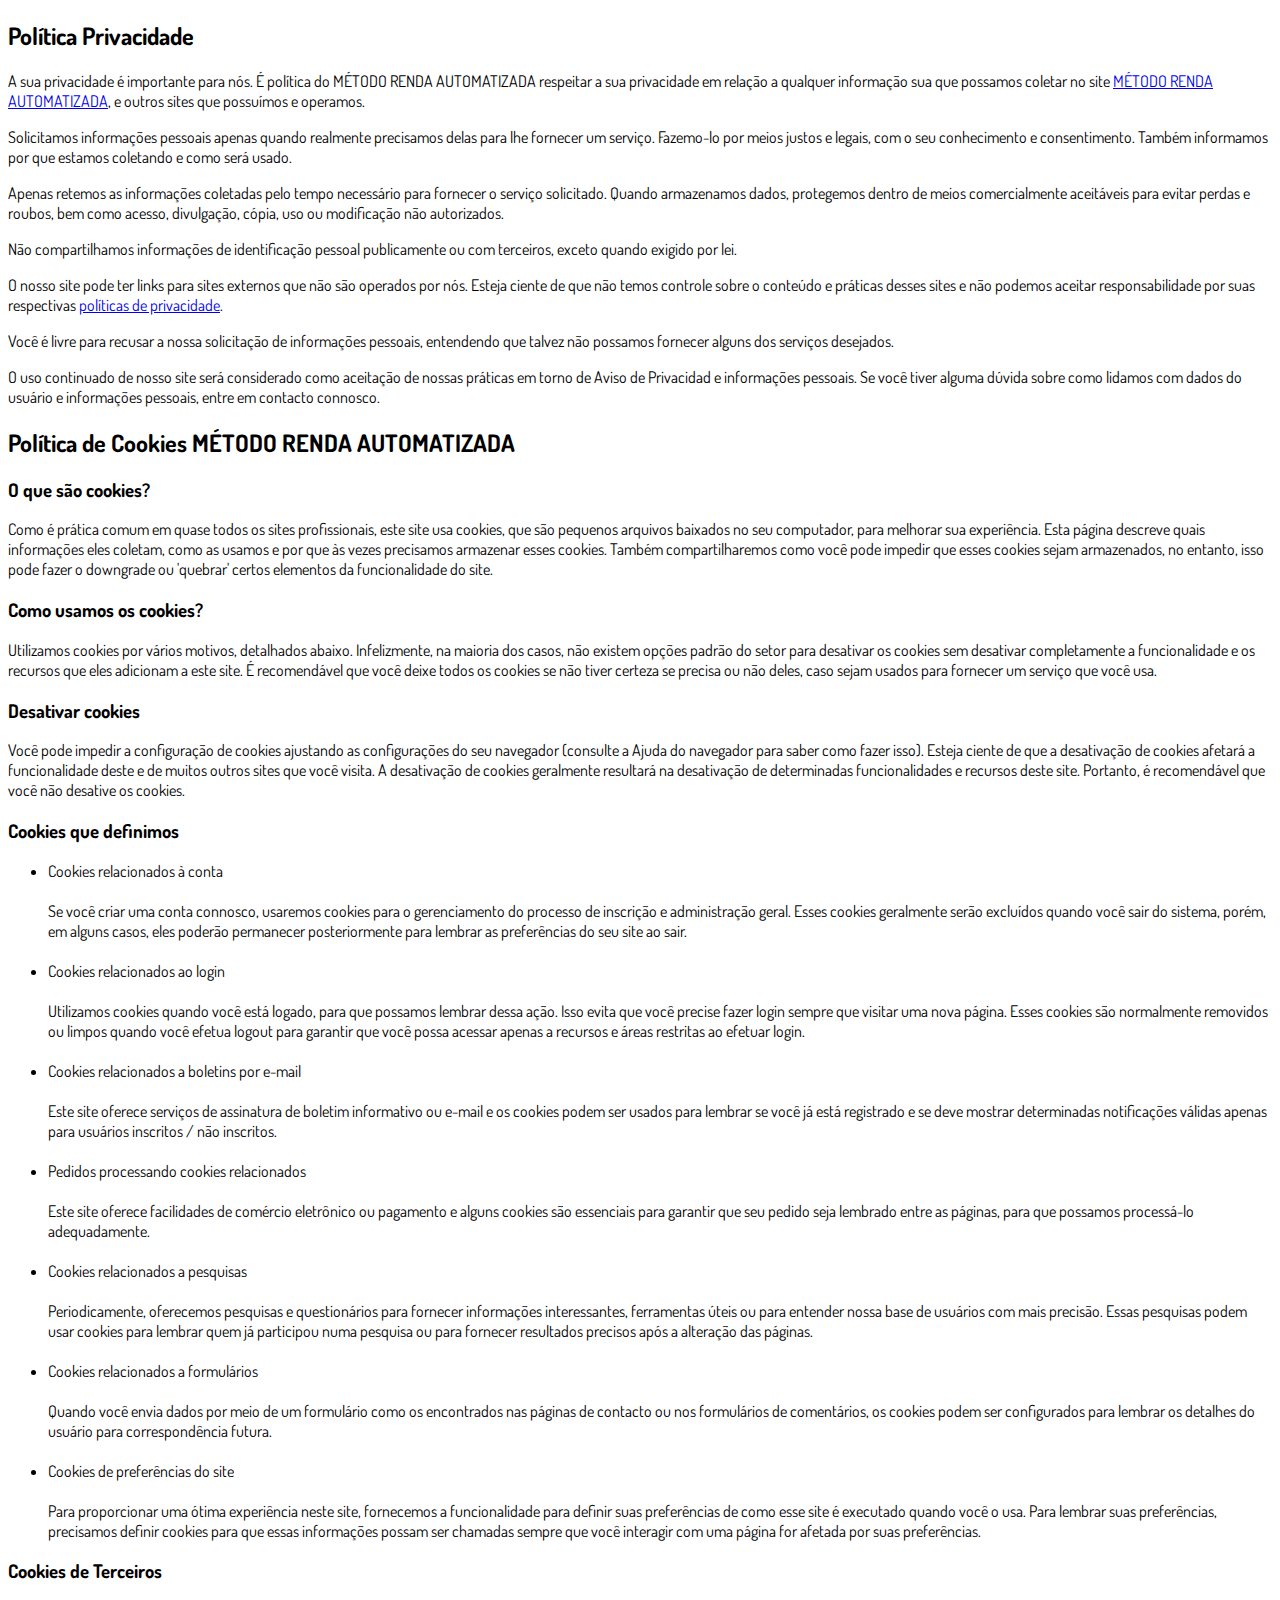
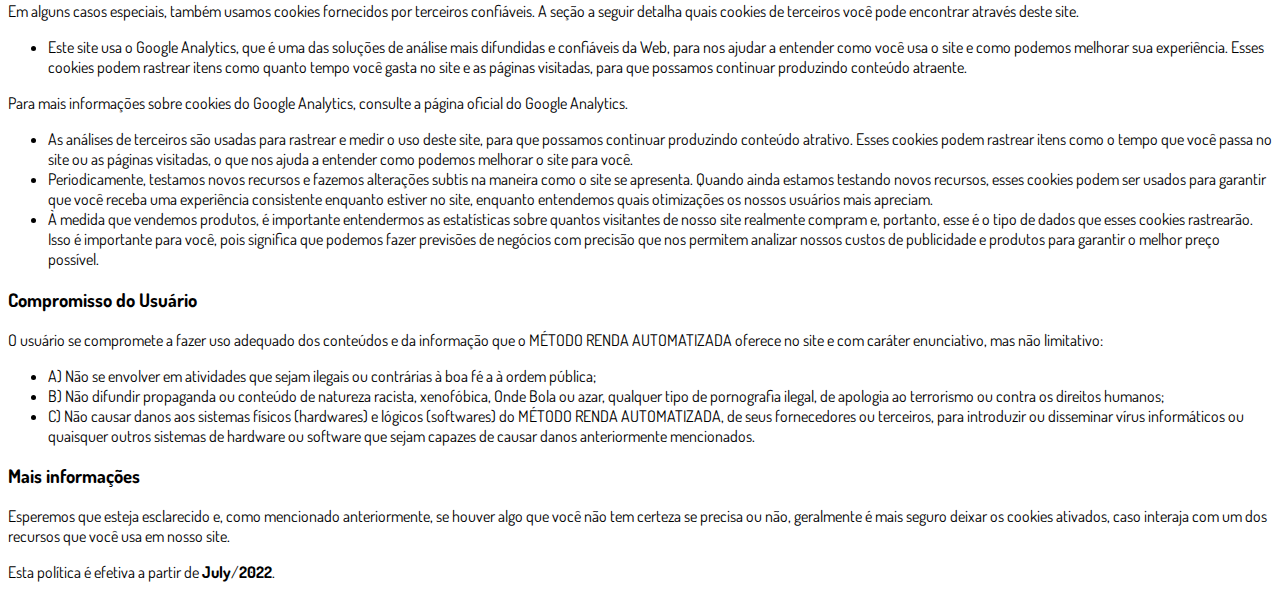
<file: privacidade.html>
<!DOCTYPE html>
<html lang="pt-br">
  <head>
    <meta charset="utf-8">
    <meta name="viewport" content="width=device-width, initial-scale=1, shrink-to-fit=no">

    <link rel="stylesheet" href="https://stackpath.bootstrapcdn.com/bootstrap/4.1.3/css/bootstrap.min.css" integrity="sha384-MCw98/SFnGE8fJT3GXwEOngsV7Zt27NXFoaoApmYm81iuXoPkFOJwJ8ERdknLPMO" crossorigin="anonymous">

    <link rel="preconnect" href="https://fonts.googleapis.com">
    <link rel="preconnect" href="https://fonts.gstatic.com" crossorigin>
    <link href="https://fonts.googleapis.com/css2?family=Dosis:wght@200;300;400;500;600;700;800&display=swap" rel="stylesheet">
    
    <!-- Ícone da Página -->
    <link rel="shortcut icon" type="image/jpg" href="./assets/img/favicon.png">

    <!-- Título da Página -->
    <title>Política de Privacidade | Método Renda Automatizada</title>
    
    <style type="text/css">
      body {
        font-family: 'Dosis', sans-serif;
      }
    </style>

  </head>
  <body>
    
    <div class="container py-5">
      <div class="row justify-content-center">
        <div class="col-lg-8">
          <h2>Política Privacidade</h2> <p>A sua privacidade é importante para nós. É política do MÉTODO RENDA AUTOMATIZADA respeitar a sua privacidade em relação a qualquer informação sua que possamos coletar no site <a href=https://rendaautomatizada.site>MÉTODO RENDA AUTOMATIZADA</a>, e outros sites que possuímos e operamos.</p> <p>Solicitamos informações pessoais apenas quando realmente precisamos delas para lhe fornecer um serviço. Fazemo-lo por meios justos e legais, com o seu conhecimento e consentimento. Também informamos por que estamos coletando e como será usado. </p> <p>Apenas retemos as informações coletadas pelo tempo necessário para fornecer o serviço solicitado. Quando armazenamos dados, protegemos dentro de meios comercialmente aceitáveis ​​para evitar perdas e roubos, bem como acesso, divulgação, cópia, uso ou modificação não autorizados.</p> <p>Não compartilhamos informações de identificação pessoal publicamente ou com terceiros, exceto quando exigido por lei.</p> <p>O nosso site pode ter links para sites externos que não são operados por nós. Esteja ciente de que não temos controle sobre o conteúdo e práticas desses sites e não podemos aceitar responsabilidade por suas respectivas <a href='https://politicaprivacidade.com' target='_BLANK'>políticas de privacidade</a>. </p> <p>Você é livre para recusar a nossa solicitação de informações pessoais, entendendo que talvez não possamos fornecer alguns dos serviços desejados.</p> <p>O uso continuado de nosso site será considerado como aceitação de nossas práticas em torno de <a href='https://avisodeprivacidad.info/' target='_BLANK' style='color:inherit !important; text-decoration: none !important;'>Aviso de Privacidad</a> e informações pessoais. Se você tiver alguma dúvida sobre como lidamos com dados do usuário e informações pessoais, entre em contacto connosco.</p> <h2>Política de Cookies MÉTODO RENDA AUTOMATIZADA</h2> <h3>O que são cookies?</h3> <p>Como é prática comum em quase todos os sites profissionais, este site usa cookies, que são pequenos arquivos baixados no seu computador, para melhorar sua experiência. Esta página descreve quais informações eles coletam, como as usamos e por que às vezes precisamos armazenar esses cookies. Também compartilharemos como você pode impedir que esses cookies sejam armazenados, no entanto, isso pode fazer o downgrade ou 'quebrar' certos elementos da funcionalidade do site.</p> <h3>Como usamos os cookies?</h3> <p>Utilizamos cookies por vários motivos, detalhados abaixo. Infelizmente, na maioria dos casos, não existem opções padrão do setor para desativar os cookies sem desativar completamente a funcionalidade e os recursos que eles adicionam a este site. É recomendável que você deixe todos os cookies se não tiver certeza se precisa ou não deles, caso sejam usados ​​para fornecer um serviço que você usa.</p> <h3>Desativar cookies</h3> <p>Você pode impedir a configuração de cookies ajustando as configurações do seu navegador (consulte a Ajuda do navegador para saber como fazer isso). Esteja ciente de que a desativação de cookies afetará a funcionalidade deste e de muitos outros sites que você visita. A desativação de cookies geralmente resultará na desativação de determinadas funcionalidades e recursos deste site. Portanto, é recomendável que você não desative os cookies.</p> <h3>Cookies que definimos</h3> <ul> <li> Cookies relacionados à conta<br><br> Se você criar uma conta connosco, usaremos cookies para o gerenciamento do processo de inscrição e administração geral. Esses cookies geralmente serão excluídos quando você sair do sistema, porém, em alguns casos, eles poderão permanecer posteriormente para lembrar as preferências do seu site ao sair.<br><br> </li> <li> Cookies relacionados ao login<br><br> Utilizamos cookies quando você está logado, para que possamos lembrar dessa ação. Isso evita que você precise fazer login sempre que visitar uma nova página. Esses cookies são normalmente removidos ou limpos quando você efetua logout para garantir que você possa acessar apenas a recursos e áreas restritas ao efetuar login.<br><br> </li> <li> Cookies relacionados a boletins por e-mail<br><br> Este site oferece serviços de assinatura de boletim informativo ou e-mail e os cookies podem ser usados ​​para lembrar se você já está registrado e se deve mostrar determinadas notificações válidas apenas para usuários inscritos / não inscritos.<br><br> </li> <li> Pedidos processando cookies relacionados<br><br> Este site oferece facilidades de comércio eletrônico ou pagamento e alguns cookies são essenciais para garantir que seu pedido seja lembrado entre as páginas, para que possamos processá-lo adequadamente.<br><br> </li> <li> Cookies relacionados a pesquisas<br><br> Periodicamente, oferecemos pesquisas e questionários para fornecer informações interessantes, ferramentas úteis ou para entender nossa base de usuários com mais precisão. Essas pesquisas podem usar cookies para lembrar quem já participou numa pesquisa ou para fornecer resultados precisos após a alteração das páginas.<br><br> </li> <li> Cookies relacionados a formulários<br><br> Quando você envia dados por meio de um formulário como os encontrados nas páginas de contacto ou nos formulários de comentários, os cookies podem ser configurados para lembrar os detalhes do usuário para correspondência futura.<br><br> </li> <li> Cookies de preferências do site<br><br> Para proporcionar uma ótima experiência neste site, fornecemos a funcionalidade para definir suas preferências de como esse site é executado quando você o usa. Para lembrar suas preferências, precisamos definir cookies para que essas informações possam ser chamadas sempre que você interagir com uma página for afetada por suas preferências.<br> </li> </ul> <h3>Cookies de Terceiros</h3> <p>Em alguns casos especiais, também usamos cookies fornecidos por terceiros confiáveis. A seção a seguir detalha quais cookies de terceiros você pode encontrar através deste site.</p> <ul> <li> Este site usa o Google Analytics, que é uma das soluções de análise mais difundidas e confiáveis ​​da Web, para nos ajudar a entender como você usa o site e como podemos melhorar sua experiência. Esses cookies podem rastrear itens como quanto tempo você gasta no site e as páginas visitadas, para que possamos continuar produzindo conteúdo atraente. </li> </ul> <p>Para mais informações sobre cookies do Google Analytics, consulte a página oficial do Google Analytics.</p> <ul> <li> As análises de terceiros são usadas para rastrear e medir o uso deste site, para que possamos continuar produzindo conteúdo atrativo. Esses cookies podem rastrear itens como o tempo que você passa no site ou as páginas visitadas, o que nos ajuda a entender como podemos melhorar o site para você.</li> <li> Periodicamente, testamos novos recursos e fazemos alterações subtis na maneira como o site se apresenta. Quando ainda estamos testando novos recursos, esses cookies podem ser usados ​​para garantir que você receba uma experiência consistente enquanto estiver no site, enquanto entendemos quais otimizações os nossos usuários mais apreciam.</li> <li> À medida que vendemos produtos, é importante entendermos as estatísticas sobre quantos visitantes de nosso site realmente compram e, portanto, esse é o tipo de dados que esses cookies rastrearão. Isso é importante para você, pois significa que podemos fazer previsões de negócios com precisão que nos permitem analizar nossos custos de publicidade e produtos para garantir o melhor preço possível.</li> </ul> <h3>Compromisso do Usuário</h3> <p>O usuário se compromete a fazer uso adequado dos conteúdos e da informação que o MÉTODO RENDA AUTOMATIZADA oferece no site e com caráter enunciativo, mas não limitativo:</p> <ul> <li>A) Não se envolver em atividades que sejam ilegais ou contrárias à boa fé a à ordem pública;</li> <li>B) Não difundir propaganda ou conteúdo de natureza racista, xenofóbica, <a style='color: inherit !important; text-decoration:none !important;' href='https://ondeapostar.pt/onde-da-a-bola/'>Onde Bola</a> ou azar, qualquer tipo de pornografia ilegal, de apologia ao terrorismo ou contra os direitos humanos;</li> <li>C) Não causar danos aos sistemas físicos (hardwares) e lógicos (softwares) do MÉTODO RENDA AUTOMATIZADA, de seus fornecedores ou terceiros, para introduzir ou disseminar vírus informáticos ou quaisquer outros sistemas de hardware ou software que sejam capazes de causar danos anteriormente mencionados.</li> </ul> <h3>Mais informações</h3> <p>Esperemos que esteja esclarecido e, como mencionado anteriormente, se houver algo que você não tem certeza se precisa ou não, geralmente é mais seguro deixar os cookies ativados, caso interaja com um dos recursos que você usa em nosso site.</p> <p>Esta política é efetiva a partir de <strong>July</strong>/<strong>2022</strong>.</p>
        </div>
      </div>
    </div>

    <script src="https://code.jquery.com/jquery-3.3.1.slim.min.js" integrity="sha384-q8i/X+965DzO0rT7abK41JStQIAqVgRVzpbzo5smXKp4YfRvH+8abtTE1Pi6jizo" crossorigin="anonymous"></script>
    <script src="https://cdnjs.cloudflare.com/ajax/libs/popper.js/1.14.3/umd/popper.min.js" integrity="sha384-ZMP7rVo3mIykV+2+9J3UJ46jBk0WLaUAdn689aCwoqbBJiSnjAK/l8WvCWPIPm49" crossorigin="anonymous"></script>
    <script src="https://stackpath.bootstrapcdn.com/bootstrap/4.1.3/js/bootstrap.min.js" integrity="sha384-ChfqqxuZUCnJSK3+MXmPNIyE6ZbWh2IMqE241rYiqJxyMiZ6OW/JmZQ5stwEULTy" crossorigin="anonymous"></script>
  </body>
</html>
</file>
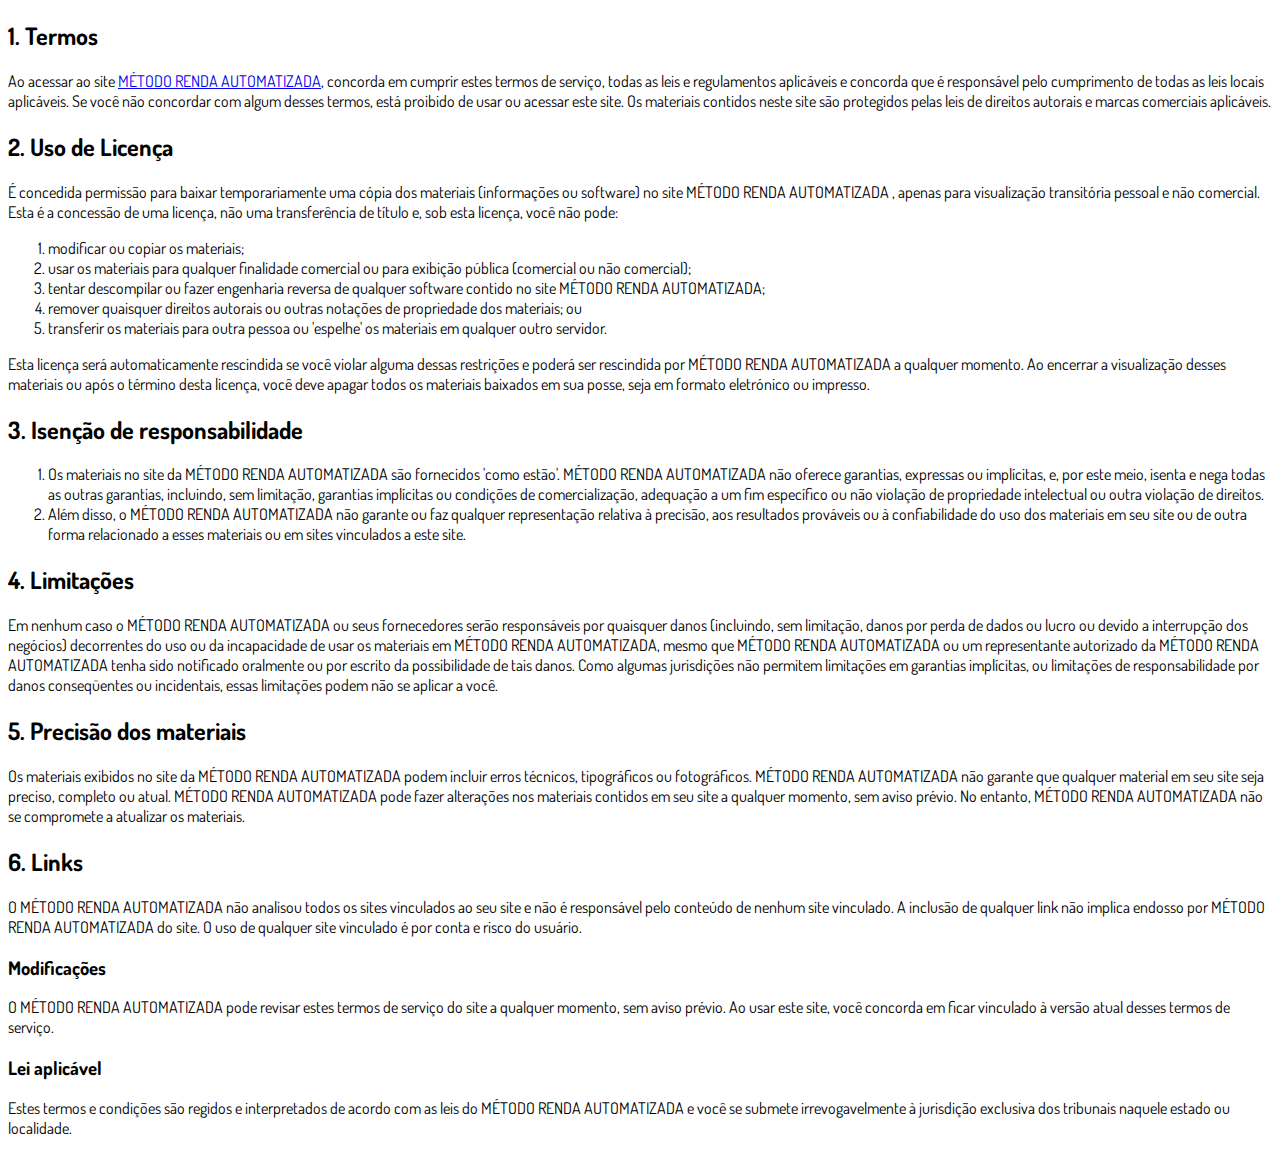
<file: termos.html>
<!DOCTYPE html>
<html lang="pt-br">
  <head>
    <meta charset="utf-8">
    <meta name="viewport" content="width=device-width, initial-scale=1, shrink-to-fit=no">

    <link rel="stylesheet" href="https://stackpath.bootstrapcdn.com/bootstrap/4.1.3/css/bootstrap.min.css" integrity="sha384-MCw98/SFnGE8fJT3GXwEOngsV7Zt27NXFoaoApmYm81iuXoPkFOJwJ8ERdknLPMO" crossorigin="anonymous">

    <link rel="preconnect" href="https://fonts.googleapis.com">
    <link rel="preconnect" href="https://fonts.gstatic.com" crossorigin>
    <link href="https://fonts.googleapis.com/css2?family=Dosis:wght@200;300;400;500;600;700;800&display=swap" rel="stylesheet">
    
    <!-- Ícone da Página -->
    <link rel="shortcut icon" type="image/jpg" href="./assets/img/favicon.png">

    <!-- Título da Página -->
    <title>Termos de Uso | Protocolo Zero Barriga</title>
    
    <style type="text/css">
      body {
        font-family: 'Dosis', sans-serif;
      }
    </style>

  </head>
  <body>
    
    <div class="container py-5">
      <div class="row justify-content-center">
        <div class="col-lg-8">
          <h2>1. Termos</h2> <p>Ao acessar ao site <a href='https://rendaautomatizada.site'>MÉTODO RENDA AUTOMATIZADA</a>, concorda em cumprir estes termos de serviço, todas as leis e regulamentos aplicáveis ​​e concorda que é responsável pelo cumprimento de todas as leis locais aplicáveis. Se você não concordar com algum desses termos, está proibido de usar ou acessar este site. Os materiais contidos neste site são protegidos pelas leis de direitos autorais e marcas comerciais aplicáveis.</p> <h2>2. Uso de Licença</h2> <p>É concedida permissão para baixar temporariamente uma cópia dos materiais (informações ou software) no site MÉTODO RENDA AUTOMATIZADA , apenas para visualização transitória pessoal e não comercial. Esta é a concessão de uma licença, não uma transferência de título e, sob esta licença, você não pode: </p> <ol> <li>modificar ou copiar os materiais;  </li> <li>usar os materiais para qualquer finalidade comercial ou para exibição pública (comercial ou não comercial);  </li> <li>tentar descompilar ou fazer engenharia reversa de qualquer software contido no site MÉTODO RENDA AUTOMATIZADA;  </li> <li>remover quaisquer direitos autorais ou outras notações de propriedade dos materiais; ou  </li> <li>transferir os materiais para outra pessoa ou 'espelhe' os materiais em qualquer outro servidor.</li> </ol> <p>Esta licença será automaticamente rescindida se você violar alguma dessas restrições e poderá ser rescindida por MÉTODO RENDA AUTOMATIZADA a qualquer momento. Ao encerrar a visualização desses materiais ou após o término desta licença, você deve apagar todos os materiais baixados em sua posse, seja em formato eletrónico ou impresso.</p> <h2>3. Isenção de responsabilidade</h2> <ol> <li>Os materiais no site da MÉTODO RENDA AUTOMATIZADA são fornecidos 'como estão'. MÉTODO RENDA AUTOMATIZADA não oferece garantias, expressas ou implícitas, e, por este meio, isenta e nega todas as outras garantias, incluindo, sem limitação, garantias implícitas ou condições de comercialização, adequação a um fim específico ou não violação de propriedade intelectual ou outra violação de direitos. </li> <li>Além disso, o MÉTODO RENDA AUTOMATIZADA não garante ou faz qualquer representação relativa à precisão, aos resultados prováveis ​​ou à confiabilidade do uso dos materiais em seu site ou de outra forma relacionado a esses materiais ou em sites vinculados a este site.</li> </ol> <h2>4. Limitações</h2> <p>Em nenhum caso o MÉTODO RENDA AUTOMATIZADA ou seus fornecedores serão responsáveis ​​por quaisquer danos (incluindo, sem limitação, danos por perda de dados ou lucro ou devido a interrupção dos negócios) decorrentes do uso ou da incapacidade de usar os materiais em MÉTODO RENDA AUTOMATIZADA, mesmo que MÉTODO RENDA AUTOMATIZADA ou um representante autorizado da MÉTODO RENDA AUTOMATIZADA tenha sido notificado oralmente ou por escrito da possibilidade de tais danos. Como algumas jurisdições não permitem limitações em garantias implícitas, ou limitações de responsabilidade por danos conseqüentes ou incidentais, essas limitações podem não se aplicar a você.</p> <h2>5. Precisão dos materiais</h2> <p>Os materiais exibidos no site da MÉTODO RENDA AUTOMATIZADA podem incluir erros técnicos, tipográficos ou fotográficos. MÉTODO RENDA AUTOMATIZADA não garante que qualquer material em seu site seja preciso, completo ou atual. MÉTODO RENDA AUTOMATIZADA pode fazer alterações nos materiais contidos em seu site a qualquer momento, sem aviso prévio. No entanto, MÉTODO RENDA AUTOMATIZADA não se compromete a atualizar os materiais.</p> <h2>6. Links</h2> <p>O MÉTODO RENDA AUTOMATIZADA não analisou todos os sites vinculados ao seu site e não é responsável pelo conteúdo de nenhum site vinculado. A inclusão de qualquer link não implica endosso por MÉTODO RENDA AUTOMATIZADA do site. O uso de qualquer site vinculado é por conta e risco do usuário.</p> </p> <h3>Modificações</h3> <p>O MÉTODO RENDA AUTOMATIZADA pode revisar estes termos de serviço do site a qualquer momento, sem aviso prévio. Ao usar este site, você concorda em ficar vinculado à versão atual desses termos de serviço.</p> <h3>Lei aplicável</h3> <p>Estes termos e condições são regidos e interpretados de acordo com as leis do MÉTODO RENDA AUTOMATIZADA e você se submete irrevogavelmente à jurisdição exclusiva dos tribunais naquele estado ou localidade.</p>
        </div>
      </div>
    </div>

    <script src="https://code.jquery.com/jquery-3.3.1.slim.min.js" integrity="sha384-q8i/X+965DzO0rT7abK41JStQIAqVgRVzpbzo5smXKp4YfRvH+8abtTE1Pi6jizo" crossorigin="anonymous"></script>
    <script src="https://cdnjs.cloudflare.com/ajax/libs/popper.js/1.14.3/umd/popper.min.js" integrity="sha384-ZMP7rVo3mIykV+2+9J3UJ46jBk0WLaUAdn689aCwoqbBJiSnjAK/l8WvCWPIPm49" crossorigin="anonymous"></script>
    <script src="https://stackpath.bootstrapcdn.com/bootstrap/4.1.3/js/bootstrap.min.js" integrity="sha384-ChfqqxuZUCnJSK3+MXmPNIyE6ZbWh2IMqE241rYiqJxyMiZ6OW/JmZQ5stwEULTy" crossorigin="anonymous"></script>
  </body>
</html>
</file>
